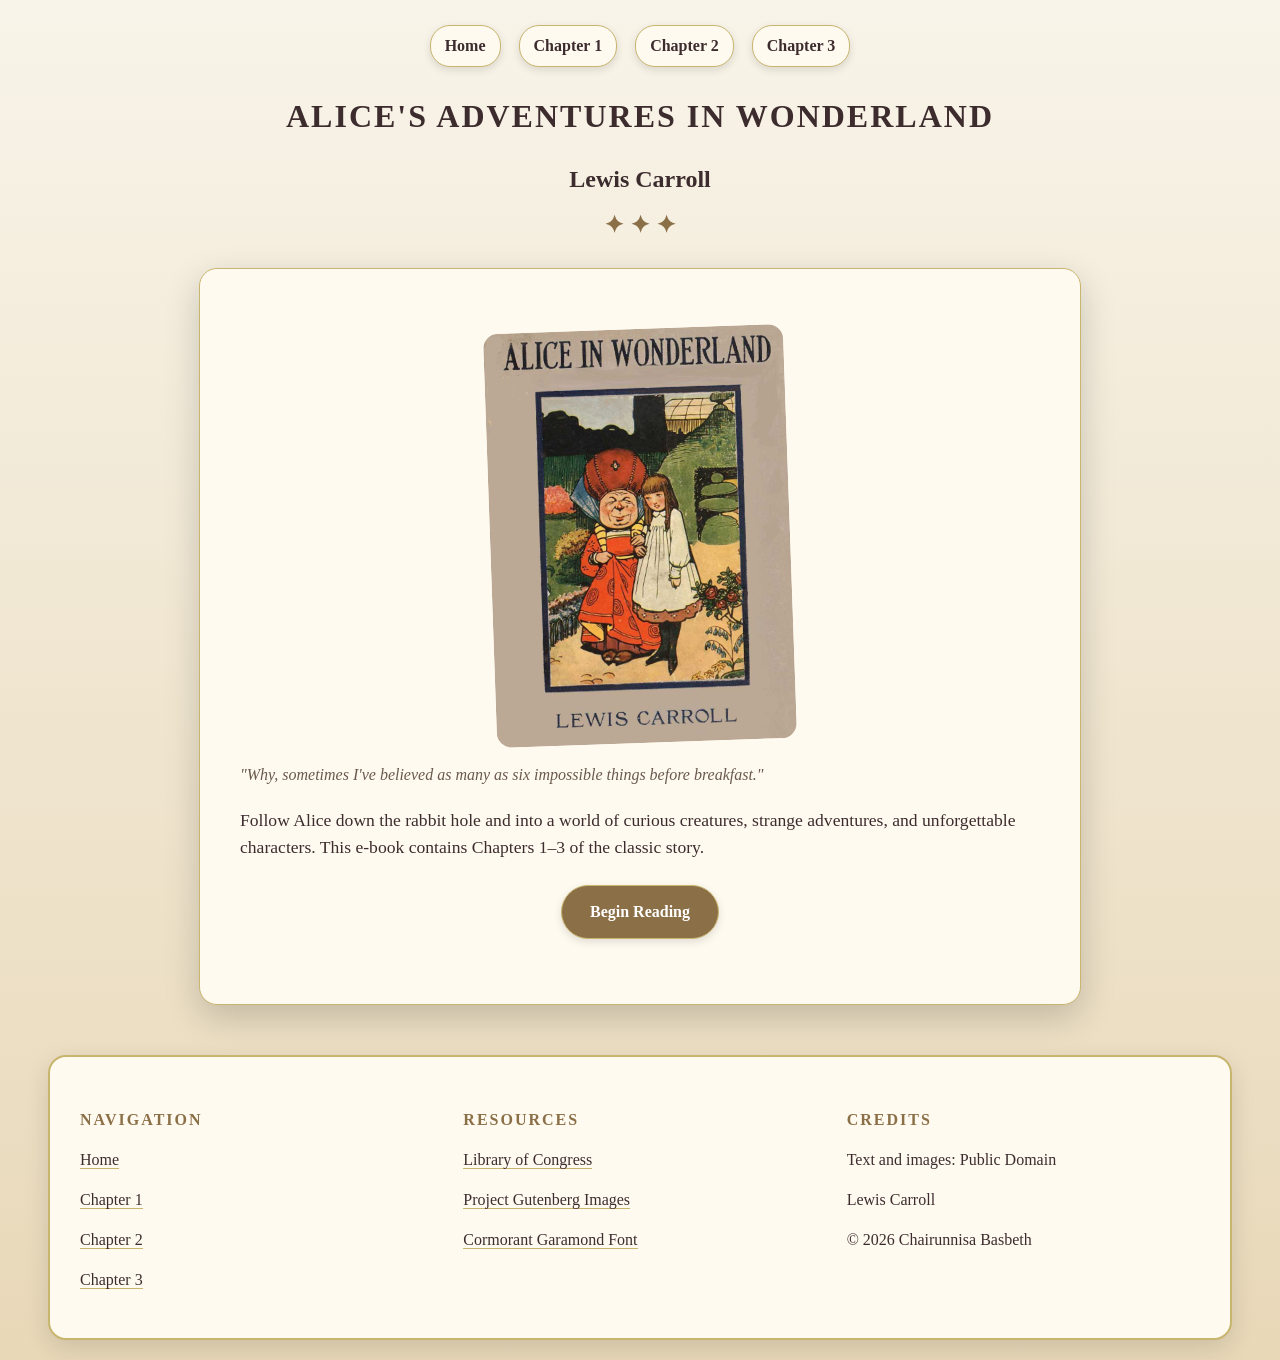
<file: index.html>
<!DOCTYPE html>
<html lang="en">
<head>
    <meta charset="UTF-8">
    <title>Alice in Wonderland E-Book</title>
    <link rel="stylesheet" href="style.css">
</head>

<body>

<nav>
    <a href="index.html">Home</a>
    <a href="alice_chapter1.html">Chapter 1</a>
    <a href="alice_chapter2.html">Chapter 2</a>
    <a href="alice_chapter3.html">Chapter 3</a>
</nav>

<header>
    <h1>Alice's Adventures in Wonderland</h1>
    <h2>Lewis Carroll</h2>
</header>

<main class="home-page">
    <img src="cover.jpg"
         alt="Alice in Wonderland book illustration"
         class="cover-image">
  
  <p class="quote">
"Why, sometimes I've believed as many as six impossible things before breakfast."
</p>

    <p class="intro">
      Follow Alice down the rabbit hole and into a world of curious creatures,
        strange adventures, and unforgettable characters. This e-book contains
        Chapters 1–3 of the classic story.
        </p>

        <nav class="start-reading">
        <a href="alice_chapter1.html">Begin Reading</a>
    </nav>

</main>

<footer>
    <div class="footer-column">
        <h4>Navigation</h4>
        <p><a href="index.html">Home</a></p>
        <p><a href="alice_chapter1.html">Chapter 1</a></p>
        <p><a href="alice_chapter2.html">Chapter 2</a></p>
        <p><a href="alice_chapter3.html">Chapter 3</a></p>
    </div>

    <div class="footer-column">
        <h4>Resources</h4>
        <p><a href="https://www.loc.gov/item/12031272/" target="_blank">Library of Congress</a></p>
        <p><a href="https://www.gutenberg.org/cache/epub/11/pg11-images.html" target="_blank">Project Gutenberg Images</a></p>
        <p><a href="https://fonts.google.com/specimen/Cormorant+Garamond" target="_blank">Cormorant Garamond Font</a></p>
    </div>

    <div class="footer-column">
        <h4>Credits</h4>
        <p>Text and images: Public Domain</p>
        <p>Lewis Carroll</p>
        <p>© 2026 Chairunnisa Basbeth</p>
    </div>
</footer>
</body>
</html>
</file>
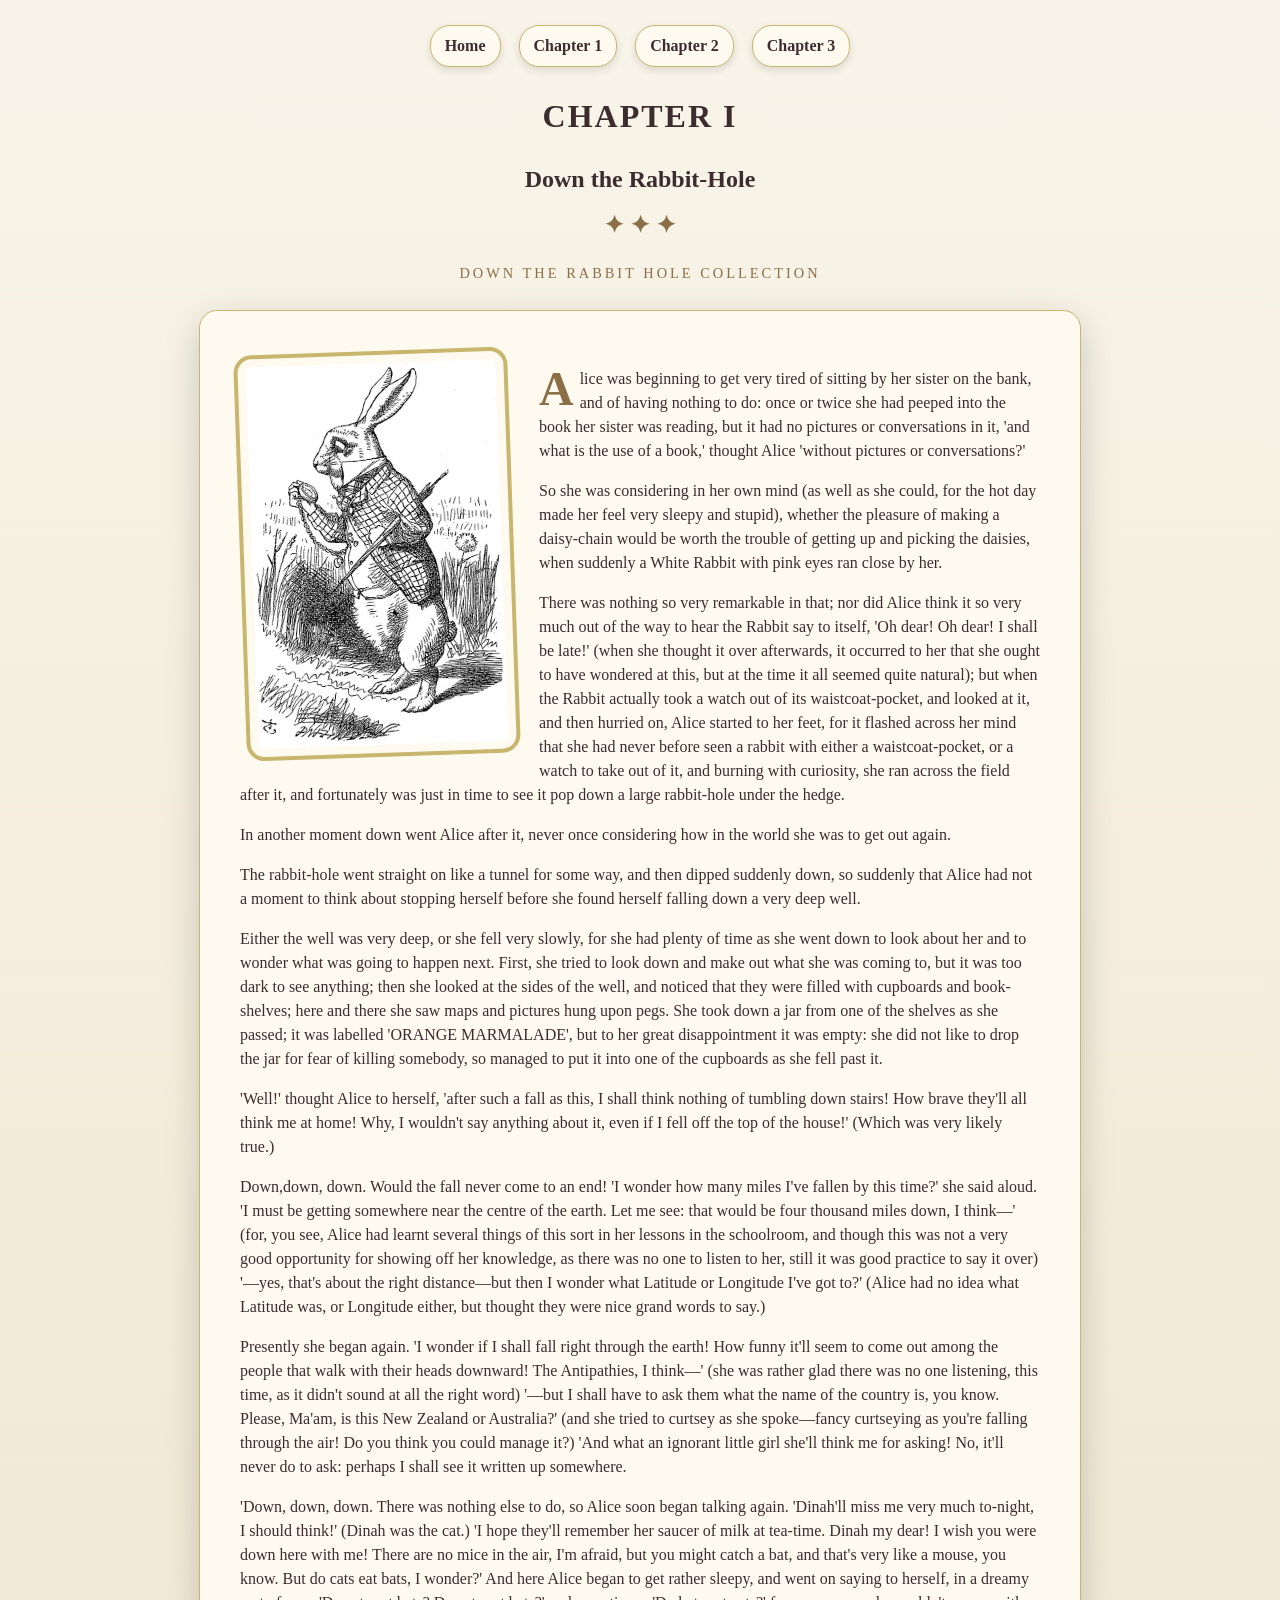
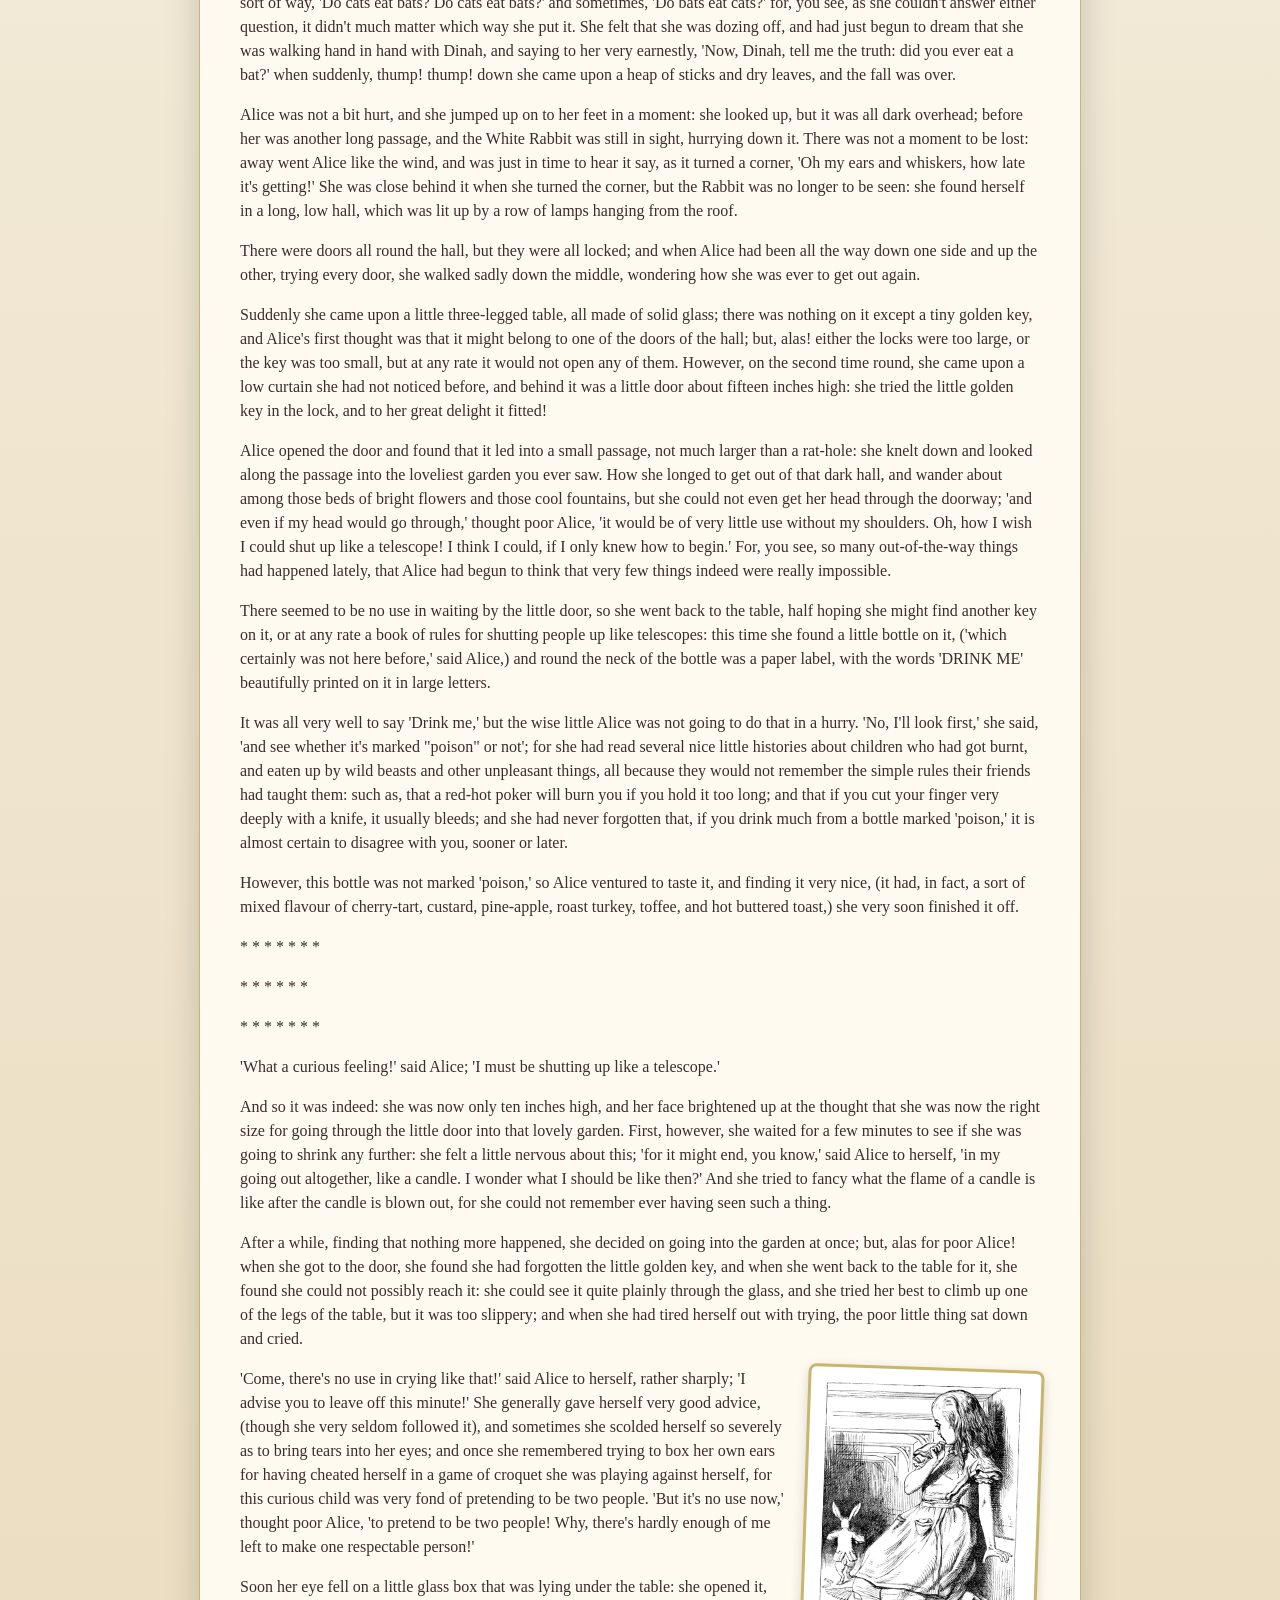
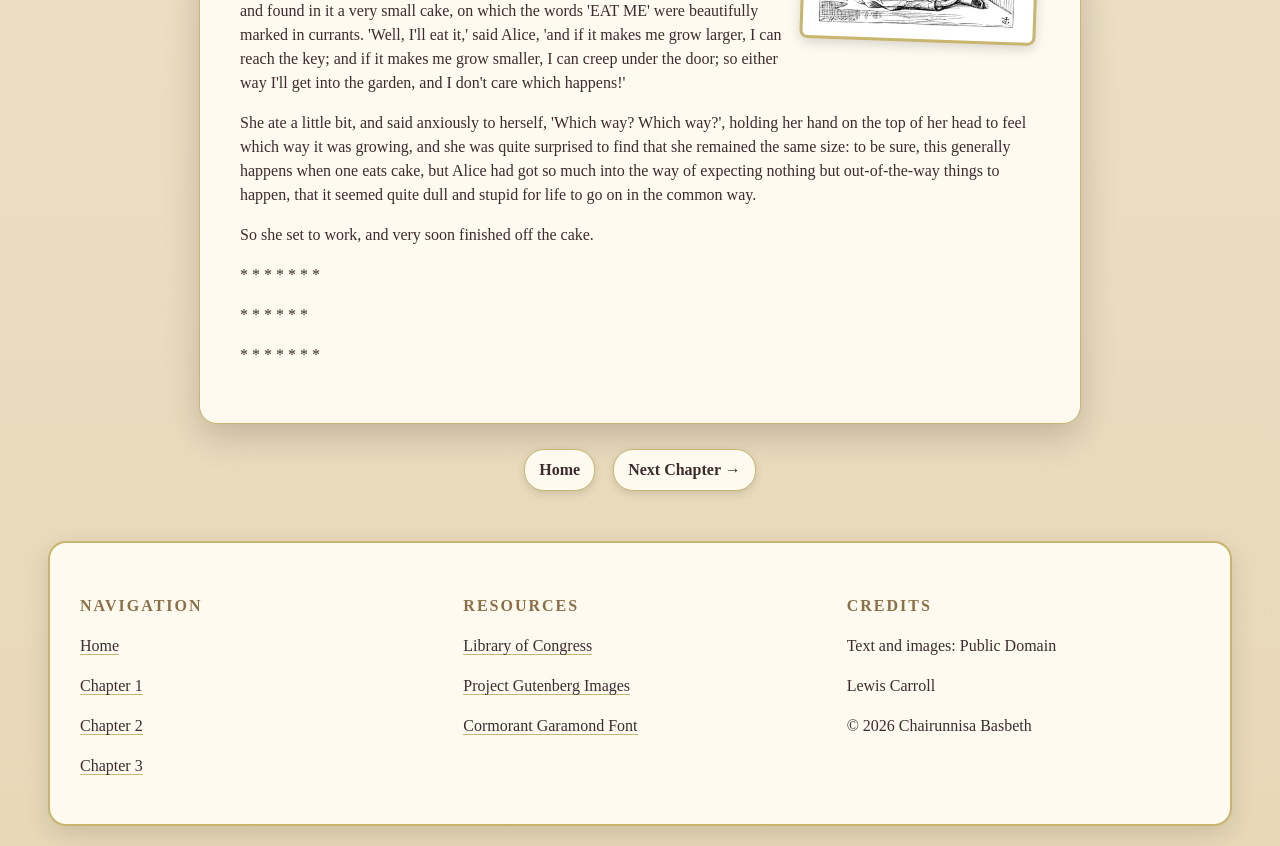
<file: alice_chapter1.html>
<!doctype html>
<html lang="en">
  <head>
    <meta charset="UTF-8" />
    <title>Alice in Wonderland - Chapter 1</title>
    <link rel="stylesheet" href="style.css" />
  </head>
  <body>
    <nav>
    <a href="index.html">Home</a>
    <a href="alice_chapter1.html">Chapter 1</a>
    <a href="alice_chapter2.html">Chapter 2</a>
    <a href="alice_chapter3.html">Chapter 3</a>
</nav>
    <header>
      <h1>CHAPTER I</h1>
      <h2>Down the Rabbit-Hole</h2>
      <P class="chapter-label">Down the Rabbit Hole Collection</P>
    </header>
    
    <main class="book-page">
    <img src="alice_1.jpg"
     alt="Alice watching the White Rabbit run toward the rabbit hole"
     class="chapter-image">
      
      <p class="first-paragraph">
        Alice was beginning to get very tired of sitting by her sister on the bank, and of having nothing to do: once or
        twice she had peeped into the book her sister was reading, but it had no pictures or conversations in it, 'and
        what is the use of a book,' thought Alice 'without pictures or conversations?'
      </p>

      <p>
        So she was considering in her own mind (as well as she could, for the hot day made her feel very sleepy and
        stupid), whether the pleasure of making a daisy-chain would be worth the trouble of getting up and picking the
        daisies, when suddenly a White Rabbit with pink eyes ran close by her.
      </p>

      <p>
        There was nothing so very remarkable in that; nor did Alice think it so very much out of the way to hear the
        Rabbit say to itself, 'Oh dear! Oh dear! I shall be late!' (when she thought it over afterwards, it occurred to
        her that she ought to have wondered at this, but at the time it all seemed quite natural); but when the Rabbit
        actually took a watch out of its waistcoat-pocket, and looked at it, and then hurried on, Alice started to her
        feet, for it flashed across her mind that she had never before seen a rabbit with either a waistcoat-pocket, or
        a watch to take out of it, and burning with curiosity, she ran across the field after it, and fortunately was
        just in time to see it pop down a large rabbit-hole under the hedge.
      </p>

      <p>
        In another moment down went Alice after it, never once considering how in the world she was to get out again.
      </p>

      <p>
        The rabbit-hole went straight on like a tunnel for some way, and then dipped suddenly down, so suddenly that
        Alice had not a moment to think about stopping herself before she found herself falling down a very deep well.
      </p>

      <p>
        Either the well was very deep, or she fell very slowly, for she had plenty of time as she went down to look
        about her and to wonder what was going to happen next. First, she tried to look down and make out what she was
        coming to, but it was too dark to see anything; then she looked at the sides of the well, and noticed that they
        were filled with cupboards and book-shelves; here and there she saw maps and pictures hung upon pegs. She took
        down a jar from one of the shelves as she passed; it was labelled 'ORANGE MARMALADE', but to her great
        disappointment it was empty: she did not like to drop the jar for fear of killing somebody, so managed to put it
        into one of the cupboards as she fell past it.
      </p>

      <p>
        'Well!' thought Alice to herself, 'after such a fall as this, I shall think nothing of tumbling down stairs! How
        brave they'll all think me at home! Why, I wouldn't say anything about it, even if I fell off the top of the
        house!' (Which was very likely true.)
      </p>

      <p>
        Down,down, down. Would the fall never come to an end! 'I wonder how many miles I've fallen by this time?' she
        said aloud. 'I must be getting somewhere near the centre of the earth. Let me see: that would be four thousand
        miles down, I think—' (for, you see, Alice had learnt several things of this sort in her lessons in the
        schoolroom, and though this was not a very good opportunity for showing off her knowledge, as there was no one
        to listen to her, still it was good practice to say it over) '—yes, that's about the right distance—but then I
        wonder what Latitude or Longitude I've got to?' (Alice had no idea what Latitude was, or Longitude either, but
        thought they were nice grand words to say.)
      </p>

      <p>
        Presently she began again. 'I wonder if I shall fall right through the earth! How funny it'll seem to come out
        among the people that walk with their heads downward! The Antipathies, I think—' (she was rather glad there was
        no one listening, this time, as it didn't sound at all the right word) '—but I shall have to ask them what the
        name of the country is, you know. Please, Ma'am, is this New Zealand or Australia?' (and she tried to curtsey as
        she spoke—fancy curtseying as you're falling through the air! Do you think you could manage it?) 'And what an
        ignorant little girl she'll think me for asking! No, it'll never do to ask: perhaps I shall see it written up
        somewhere.
      </p>

      <p>
        'Down, down, down. There was nothing else to do, so Alice soon began talking again. 'Dinah'll miss me very much
        to-night, I should think!' (Dinah was the cat.) 'I hope they'll remember her saucer of milk at tea-time. Dinah
        my dear! I wish you were down here with me! There are no mice in the air, I'm afraid, but you might catch a bat,
        and that's very like a mouse, you know. But do cats eat bats, I wonder?' And here Alice began to get rather
        sleepy, and went on saying to herself, in a dreamy sort of way, 'Do cats eat bats? Do cats eat bats?' and
        sometimes, 'Do bats eat cats?' for, you see, as she couldn't answer either question, it didn't much matter which
        way she put it. She felt that she was dozing off, and had just begun to dream that she was walking hand in hand
        with Dinah, and saying to her very earnestly, 'Now, Dinah, tell me the truth: did you ever eat a bat?' when
        suddenly, thump! thump! down she came upon a heap of sticks and dry leaves, and the fall was over.
      </p>

      <p>
        Alice was not a bit hurt, and she jumped up on to her feet in a moment: she looked up, but it was all dark
        overhead; before her was another long passage, and the White Rabbit was still in sight, hurrying down it. There
        was not a moment to be lost: away went Alice like the wind, and was just in time to hear it say, as it turned a
        corner, 'Oh my ears and whiskers, how late it's getting!' She was close behind it when she turned the corner,
        but the Rabbit was no longer to be seen: she found herself in a long, low hall, which was lit up by a row of
        lamps hanging from the roof.
      </p>

      <p>
        There were doors all round the hall, but they were all locked; and when Alice had been all the way down one side
        and up the other, trying every door, she walked sadly down the middle, wondering how she was ever to get out
        again.
      </p>

      <p>
        Suddenly she came upon a little three-legged table, all made of solid glass; there was nothing on it except a
        tiny golden key, and Alice's first thought was that it might belong to one of the doors of the hall; but, alas!
        either the locks were too large, or the key was too small, but at any rate it would not open any of them.
        However, on the second time round, she came upon a low curtain she had not noticed before, and behind it was a
        little door about fifteen inches high: she tried the little golden key in the lock, and to her great delight it
        fitted!
      </p>

      <p>
        Alice opened the door and found that it led into a small passage, not much larger than a rat-hole: she knelt
        down and looked along the passage into the loveliest garden you ever saw. How she longed to get out of that dark
        hall, and wander about among those beds of bright flowers and those cool fountains, but she could not even get
        her head through the doorway; 'and even if my head would go through,' thought poor Alice, 'it would be of very
        little use without my shoulders. Oh, how I wish I could shut up like a telescope! I think I could, if I only
        knew how to begin.' For, you see, so many out-of-the-way things had happened lately, that Alice had begun to
        think that very few things indeed were really impossible.
      </p>

      <p>
        There seemed to be no use in waiting by the little door, so she went back to the table, half hoping she might
        find another key on it, or at any rate a book of rules for shutting people up like telescopes: this time she
        found a little bottle on it, ('which certainly was not here before,' said Alice,) and round the neck of the
        bottle was a paper label, with the words 'DRINK ME' beautifully printed on it in large letters.
      </p>

      <p>
        It was all very well to say 'Drink me,' but the wise little Alice was not going to do that in a hurry. 'No, I'll
        look first,' she said, 'and see whether it's marked "poison" or not'; for she had read several nice little
        histories about children who had got burnt, and eaten up by wild beasts and other unpleasant things, all because
        they would not remember the simple rules their friends had taught them: such as, that a red-hot poker will burn
        you if you hold it too long; and that if you cut your finger very deeply with a knife, it usually bleeds; and
        she had never forgotten that, if you drink much from a bottle marked 'poison,' it is almost certain to disagree
        with you, sooner or later.
      </p>

      <p>
        However, this bottle was not marked 'poison,' so Alice ventured to taste it, and finding it very nice, (it had,
        in fact, a sort of mixed flavour of cherry-tart, custard, pine-apple, roast turkey, toffee, and hot buttered
        toast,) she very soon finished it off.
      </p>
      <p class="divider">* * * * * * *</p>
      <p class="divider">* * * * * *</p>
      <p class="divider">* * * * * * *</p>

      <p>'What a curious feeling!' said Alice; 'I must be shutting up like a telescope.'</p>

      <p>
        And so it was indeed: she was now only ten inches high, and her face brightened up at the thought that she was
        now the right size for going through the little door into that lovely garden. First, however, she waited for a
        few minutes to see if she was going to shrink any further: she felt a little nervous about this; 'for it might
        end, you know,' said Alice to herself, 'in my going out altogether, like a candle. I wonder what I should be
        like then?' And she tried to fancy what the flame of a candle is like after the candle is blown out, for she
        could not remember ever having seen such a thing.
      </p>

      <p>
        After a while, finding that nothing more happened, she decided on going into the garden at once; but, alas for
        poor Alice! when she got to the door, she found she had forgotten the little golden key, and when she went back
        to the table for it, she found she could not possibly reach it: she could see it quite plainly through the
        glass, and she tried her best to climb up one of the legs of the table, but it was too slippery; and when she
        had tired herself out with trying, the poor little thing sat down and cried.
      </p>
      <img src="alice_ch2_2.png"
     alt="Alice watching the White Rabbit in the hallway"
     class="float-image">
      <p>
        'Come, there's no use in crying like that!' said Alice to herself, rather sharply; 'I advise you to leave off
        this minute!' She generally gave herself very good advice, (though she very seldom followed it), and sometimes
        she scolded herself so severely as to bring tears into her eyes; and once she remembered trying to box her own
        ears for having cheated herself in a game of croquet she was playing against herself, for this curious child was
        very fond of pretending to be two people. 'But it's no use now,' thought poor Alice, 'to pretend to be two
        people! Why, there's hardly enough of me left to make one respectable person!'
      </p>

      <p>
        Soon her eye fell on a little glass box that was lying under the table: she opened it, and found in it a very
        small cake, on which the words 'EAT ME' were beautifully marked in currants. 'Well, I'll eat it,' said Alice,
        'and if it makes me grow larger, I can reach the key; and if it makes me grow smaller, I can creep under the
        door; so either way I'll get into the garden, and I don't care which happens!'
      </p>

      <p>
        She ate a little bit, and said anxiously to herself, 'Which way? Which way?', holding her hand on the top of her
        head to feel which way it was growing, and she was quite surprised to find that she remained the same size: to
        be sure, this generally happens when one eats cake, but Alice had got so much into the way of expecting nothing
        but out-of-the-way things to happen, that it seemed quite dull and stupid for life to go on in the common way.
      </p>

      <p>So she set to work, and very soon finished off the cake.</p>
      <p class="divider">* * * * * * *</p>
      <p class="divider">* * * * * *</p>
      <p class="divider">* * * * * * *</p>
    </main>
    <nav>
    <a href="index.html">Home</a>
    <a href="alice_chapter2.html">Next Chapter →</a>
</nav>
    <footer>
    <div class="footer-column">
        <h4>Navigation</h4>
        <p><a href="index.html">Home</a></p>
        <p><a href="alice_chapter1.html">Chapter 1</a></p>
        <p><a href="alice_chapter2.html">Chapter 2</a></p>
        <p><a href="alice_chapter3.html">Chapter 3</a></p>
    </div>

    <div class="footer-column">
        <h4>Resources</h4>
        <p><a href="https://www.loc.gov/item/12031272/" target="_blank">Library of Congress</a></p>
        <p><a href="https://www.gutenberg.org/cache/epub/11/pg11-images.html" target="_blank">Project Gutenberg Images</a></p>
        <p><a href="https://fonts.google.com/specimen/Cormorant+Garamond" target="_blank">Cormorant Garamond Font</a></p>
    </div>

    <div class="footer-column">
        <h4>Credits</h4>
        <p>Text and images: Public Domain</p>
        <p>Lewis Carroll</p>
        <p>© 2026 Chairunnisa Basbeth</p>
    </div>
</footer>
  </body>
</html>
</file>
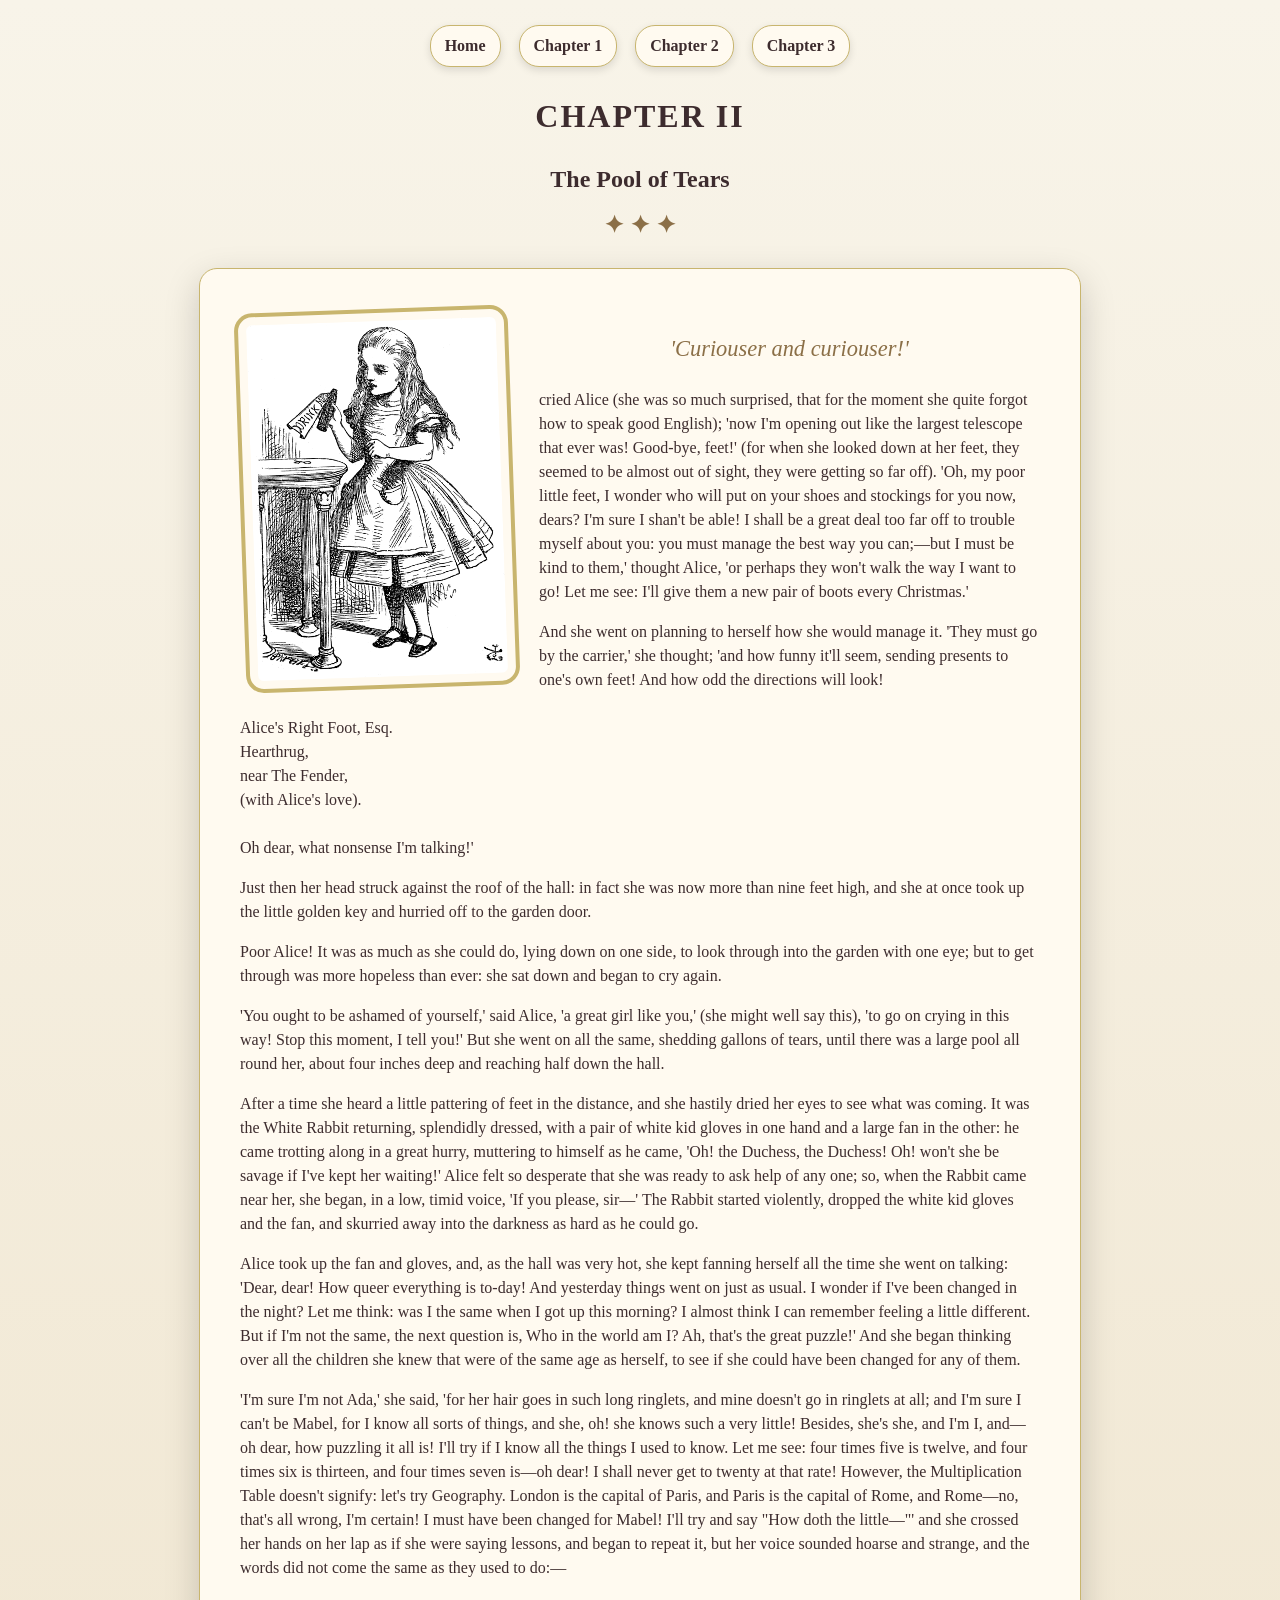
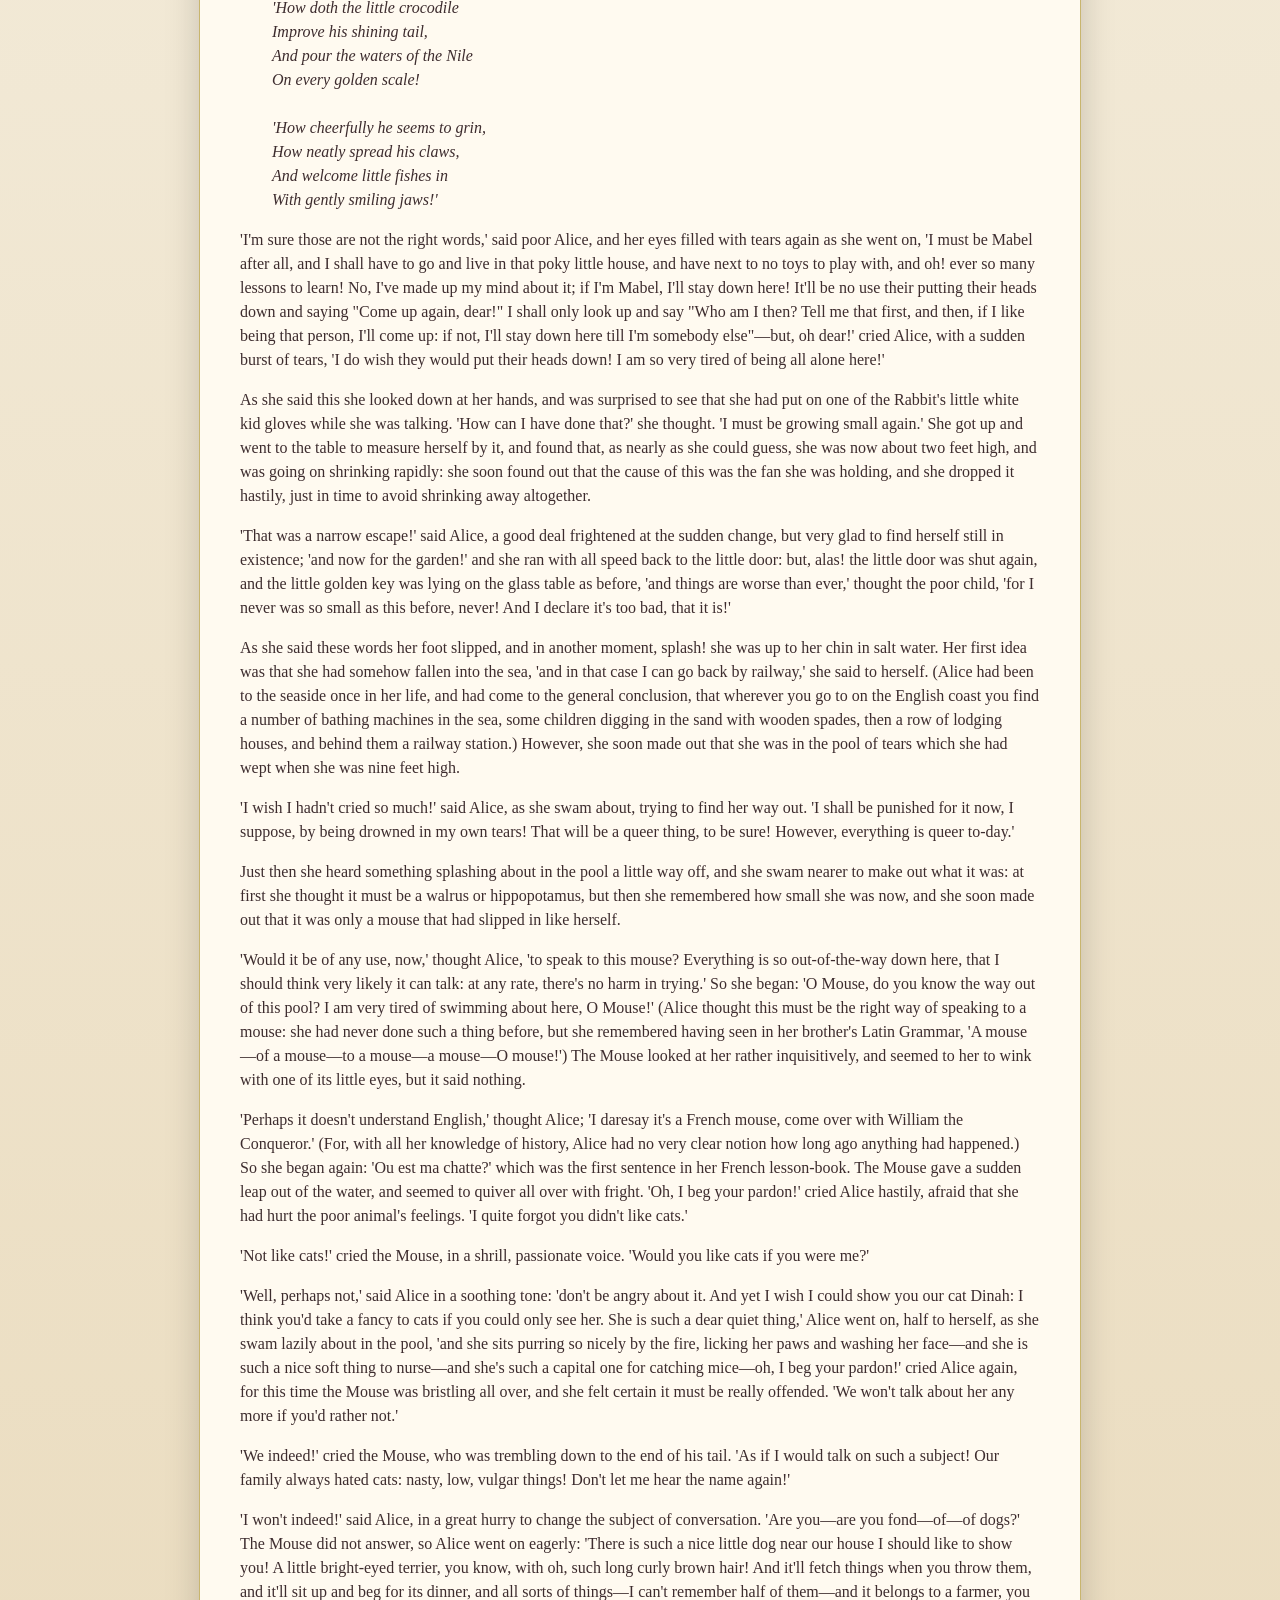
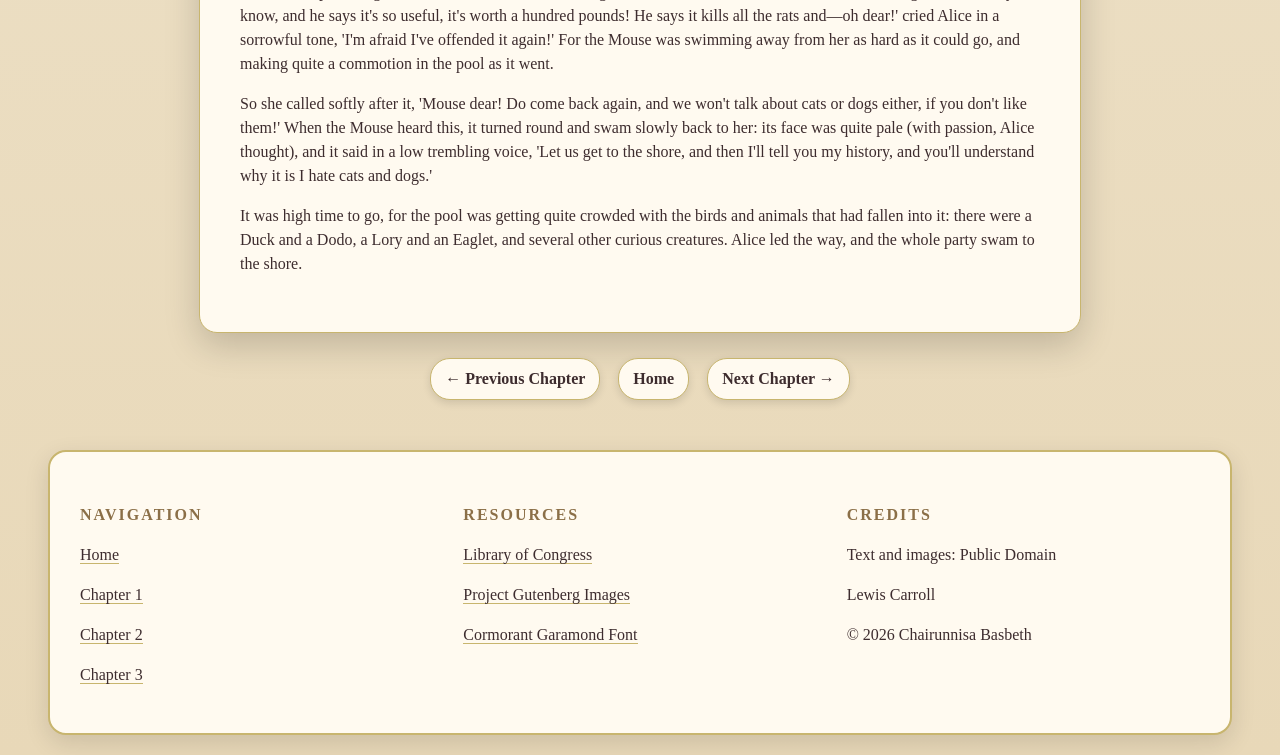
<file: alice_chapter2.html>
<!doctype html>
<html lang="en">
  <head>
    <meta charset="UTF-8" />
    <title>Alice in Wonderland - Chapter 1</title>
    <link rel="stylesheet" href="style.css" />
  </head>
  <body>
    <nav>
    <a href="index.html">Home</a>
    <a href="alice_chapter1.html">Chapter 1</a>
    <a href="alice_chapter2.html">Chapter 2</a>
    <a href="alice_chapter3.html">Chapter 3</a>
</nav>
    <header>
      <h1>CHAPTER II</h1>
      <h2>The Pool of Tears</h2>
     <p class="first-paragraph"></p>
    </header>
   
   <main class="book-page">
   <img src="alice_1_3.png"
     alt="Alice holding a bottle labeled 'Drink Me"
     class="chapter-image">
  
    <p class="pull-quote">'Curiouser and curiouser!'</p> <p>cried Alice (she was so much surprised, that for the moment she quite forgot how to speak good English); 'now I'm opening out like the largest telescope that ever was! Good-bye, feet!' (for when she looked down at her feet, they seemed to be almost out of sight, they were getting so far off). 'Oh, my poor little feet, I wonder who will put on your shoes and stockings for you now, dears? I'm sure I shan't be able! I shall be a great deal too far off to trouble myself about you: you must manage the best way you can;—but I must be kind to them,' thought Alice, 'or perhaps they won't walk the way I want to go! Let me see: I'll give them a new pair of boots every Christmas.'</p>
<p>And she went on planning to herself how she would manage it. 'They must go by the carrier,' she thought; 'and how funny it'll seem, sending presents to one's own feet! And how odd the directions will look!
    <br><br>
 Alice's Right Foot, Esq.
 <br>
       Hearthrug,
 <br>
         near The Fender,
 <br>
           (with Alice's love).
 <br><br>
 Oh dear, what nonsense I'm talking!'</p>
     
<p>Just then her head struck against the roof of the hall: in fact she was now more than nine feet high, and she at once took up the little golden key and hurried off to the garden door.</p>
     
     <p>Poor Alice! It was as much as she could do, lying down on one side, to look through into the garden with one eye; but to get through was more hopeless than ever: she sat down and began to cry again.</p>
     <p>'You ought to be ashamed of yourself,' said Alice, 'a great girl like you,' (she might well say this), 'to go on crying in this way! Stop this moment, I tell you!' But she went on all the same, shedding gallons of tears, until there was a large pool all round her, about four inches deep and reaching half down the hall.</p>
     <p>After a time she heard a little pattering of feet in the distance, and she hastily dried her eyes to see what was coming. It was the White Rabbit returning, splendidly dressed, with a pair of white kid gloves in one hand and a large fan in the other: he came trotting along in a great hurry, muttering to himself as he came, 'Oh! the Duchess, the Duchess! Oh! won't she be savage if I've kept her waiting!' Alice felt so desperate that she was ready to ask help of any one; so, when the Rabbit came near her, she began, in a low, timid voice, 'If you please, sir—' The Rabbit started violently, dropped the white kid gloves and the fan, and skurried away into the darkness as hard as he could go.</p>
     <p>Alice took up the fan and gloves, and, as the hall was very hot, she kept fanning herself all the time she went on talking: 'Dear, dear! How queer everything is to-day! And yesterday things went on just as usual. I wonder if I've been changed in the night? Let me think: was I the same when I got up this morning? I almost think I can remember feeling a little different. But if I'm not the same, the next question is, Who in the world am I? Ah, that's the great puzzle!' And she began thinking over all the children she knew that were of the same age as herself, to see if she could have been changed for any of them.</p>
     <p>'I'm sure I'm not Ada,' she said, 'for her hair goes in such long ringlets, and mine doesn't go in ringlets at all; and I'm sure I can't be Mabel, for I know all sorts of things, and she, oh! she knows such a very little! Besides, she's she, and I'm I, and—oh dear, how puzzling it all is! I'll try if I know all the things I used to know. Let me see: four times five is twelve, and four times six is thirteen, and four times seven is—oh dear! I shall never get to twenty at that rate! However, the Multiplication Table doesn't signify: let's try Geography. London is the capital of Paris, and Paris is the capital of Rome, and Rome—no, that's all wrong, I'm certain! I must have been changed for Mabel! I'll try and say "How doth the little—"' and she crossed her hands on her lap as if she were saying lessons, and began to repeat it, but her voice sounded hoarse and strange, and the words did not come the same as they used to do:—</p>
     <blockquote>
     'How doth the little crocodile<br>
      Improve his shining tail,<br>
     And pour the waters of the Nile<br>
      On every golden scale!<br><br>

     'How cheerfully he seems to grin,<br>
      How neatly spread his claws,<br>
     And welcome little fishes in<br>
 With gently smiling jaws!'</blockquote>
     
     <p>'I'm sure those are not the right words,' said poor Alice, and her eyes filled with tears again as she went on, 'I must be Mabel after all, and I shall have to go and live in that poky little house, and have next to no toys to play with, and oh! ever so many lessons to learn! No, I've made up my mind about it; if I'm Mabel, I'll stay down here! It'll be no use their putting their heads down and saying "Come up again, dear!" I shall only look up and say "Who am I then? Tell me that first, and then, if I like being that person, I'll come up: if not, I'll stay down here till I'm somebody else"—but, oh dear!' cried Alice, with a sudden burst of tears, 'I do wish they would put their heads down! I am so very tired of being all alone here!'</p>
     
     <p>As she said this she looked down at her hands, and was surprised to see that she had put on one of the Rabbit's little white kid gloves while she was talking. 'How can I have done that?' she thought. 'I must be growing small again.' She got up and went to the table to measure herself by it, and found that, as nearly as she could guess, she was now about two feet high, and was going on shrinking rapidly: she soon found out that the cause of this was the fan she was holding, and she dropped it hastily, just in time to avoid shrinking away altogether.</p>
     <p>'That was a narrow escape!' said Alice, a good deal frightened at the sudden change, but very glad to find herself still in existence; 'and now for the garden!' and she ran with all speed back to the little door: but, alas! the little door was shut again, and the little golden key was lying on the glass table as before, 'and things are worse than ever,' thought the poor child, 'for I never was so small as this before, never! And I declare it's too bad, that it is!'</p>
     <p>As she said these words her foot slipped, and in another moment, splash! she was up to her chin in salt water. Her first idea was that she had somehow fallen into the sea, 'and in that case I can go back by railway,' she said to herself. (Alice had been to the seaside once in her life, and had come to the general conclusion, that wherever you go to on the English coast you find a number of bathing machines in the sea, some children digging in the sand with wooden spades, then a row of lodging houses, and behind them a railway station.) However, she soon made out that she was in the pool of tears which she had wept when she was nine feet high.</p>
     <p>'I wish I hadn't cried so much!' said Alice, as she swam about, trying to find her way out. 'I shall be punished for it now, I suppose, by being drowned in my own tears! That will be a queer thing, to be sure! However, everything is queer to-day.'</p>
     <p>Just then she heard something splashing about in the pool a little way off, and she swam nearer to make out what it was: at first she thought it must be a walrus or hippopotamus, but then she remembered how small she was now, and she soon made out that it was only a mouse that had slipped in like herself.</p>
     <p>'Would it be of any use, now,' thought Alice, 'to speak to this mouse? Everything is so out-of-the-way down here, that I should think very likely it can talk: at any rate, there's no harm in trying.' So she began: 'O Mouse, do you know the way out of this pool? I am very tired of swimming about here, O Mouse!' (Alice thought this must be the right way of speaking to a mouse: she had never done such a thing before, but she remembered having seen in her brother's Latin Grammar, 'A mouse—of a mouse—to a mouse—a mouse—O mouse!') The Mouse looked at her rather inquisitively, and seemed to her to wink with one of its little eyes, but it said nothing.</p>
     <p>'Perhaps it doesn't understand English,' thought Alice; 'I daresay it's a French mouse, come over with William the Conqueror.' (For, with all her knowledge of history, Alice had no very clear notion how long ago anything had happened.) So she began again: 'Ou est ma chatte?' which was the first sentence in her French lesson-book. The Mouse gave a sudden leap out of the water, and seemed to quiver all over with fright. 'Oh, I beg your pardon!' cried Alice hastily, afraid that she had hurt the poor animal's feelings. 'I quite forgot you didn't like cats.'</p>
     <p>'Not like cats!' cried the Mouse, in a shrill, passionate voice. 'Would you like cats if you were me?'</p>
     <p>'Well, perhaps not,' said Alice in a soothing tone: 'don't be angry about it. And yet I wish I could show you our cat Dinah: I think you'd take a fancy to cats if you could only see her. She is such a dear quiet thing,' Alice went on, half to herself, as she swam lazily about in the pool, 'and she sits purring so nicely by the fire, licking her paws and washing her face—and she is such a nice soft thing to nurse—and she's such a capital one for catching mice—oh, I beg your pardon!' cried Alice again, for this time the Mouse was bristling all over, and she felt certain it must be really offended. 'We won't talk about her any more if you'd rather not.'</p>
     <p>'We indeed!' cried the Mouse, who was trembling down to the end of his tail. 'As if I would talk on such a subject! Our family always hated cats: nasty, low, vulgar things! Don't let me hear the name again!'</p>
     <p>'I won't indeed!' said Alice, in a great hurry to change the subject of conversation. 'Are you—are you fond—of—of dogs?' The Mouse did not answer, so Alice went on eagerly: 'There is such a nice little dog near our house I should like to show you! A little bright-eyed terrier, you know, with oh, such long curly brown hair! And it'll fetch things when you throw them, and it'll sit up and beg for its dinner, and all sorts of things—I can't remember half of them—and it belongs to a farmer, you know, and he says it's so useful, it's worth a hundred pounds! He says it kills all the rats and—oh dear!' cried Alice in a sorrowful tone, 'I'm afraid I've offended it again!' For the Mouse was swimming away from her as hard as it could go, and making quite a commotion in the pool as it went.</p>
     <p>So she called softly after it, 'Mouse dear! Do come back again, and we won't talk about cats or dogs either, if you don't like them!' When the Mouse heard this, it turned round and swam slowly back to her: its face was quite pale (with passion, Alice thought), and it said in a low trembling voice, 'Let us get to the shore, and then I'll tell you my history, and you'll understand why it is I hate cats and dogs.'</p>
     <p>It was high time to go, for the pool was getting quite crowded with the birds and animals that had fallen into it: there were a Duck and a Dodo, a Lory and an Eaglet, and several other curious creatures. Alice led the way, and the whole party swam to the shore.</p>
     </main>
   <nav>
    <a href="alice_chapter1.html">← Previous Chapter</a>
    <a href="index.html">Home</a>
    <a href="alice_chapter3.html">Next Chapter →</a>
</nav>
   <footer>
    <div class="footer-column">
        <h4>Navigation</h4>
        <p><a href="index.html">Home</a></p>
        <p><a href="alice_chapter1.html">Chapter 1</a></p>
        <p><a href="alice_chapter2.html">Chapter 2</a></p>
        <p><a href="alice_chapter3.html">Chapter 3</a></p>
    </div>

    <div class="footer-column">
        <h4>Resources</h4>
        <p><a href="https://www.loc.gov/item/12031272/" target="_blank">Library of Congress</a></p>
        <p><a href="https://www.gutenberg.org/cache/epub/11/pg11-images.html" target="_blank">Project Gutenberg Images</a></p>
        <p><a href="https://fonts.google.com/specimen/Cormorant+Garamond" target="_blank">Cormorant Garamond Font</a></p>
    </div>

    <div class="footer-column">
        <h4>Credits</h4>
        <p>Text and images: Public Domain</p>
        <p>Lewis Carroll</p>
        <p>© 2026 Chairunnisa Basbeth</p>
    </div>
</footer>
  </body>
</html>
</file>
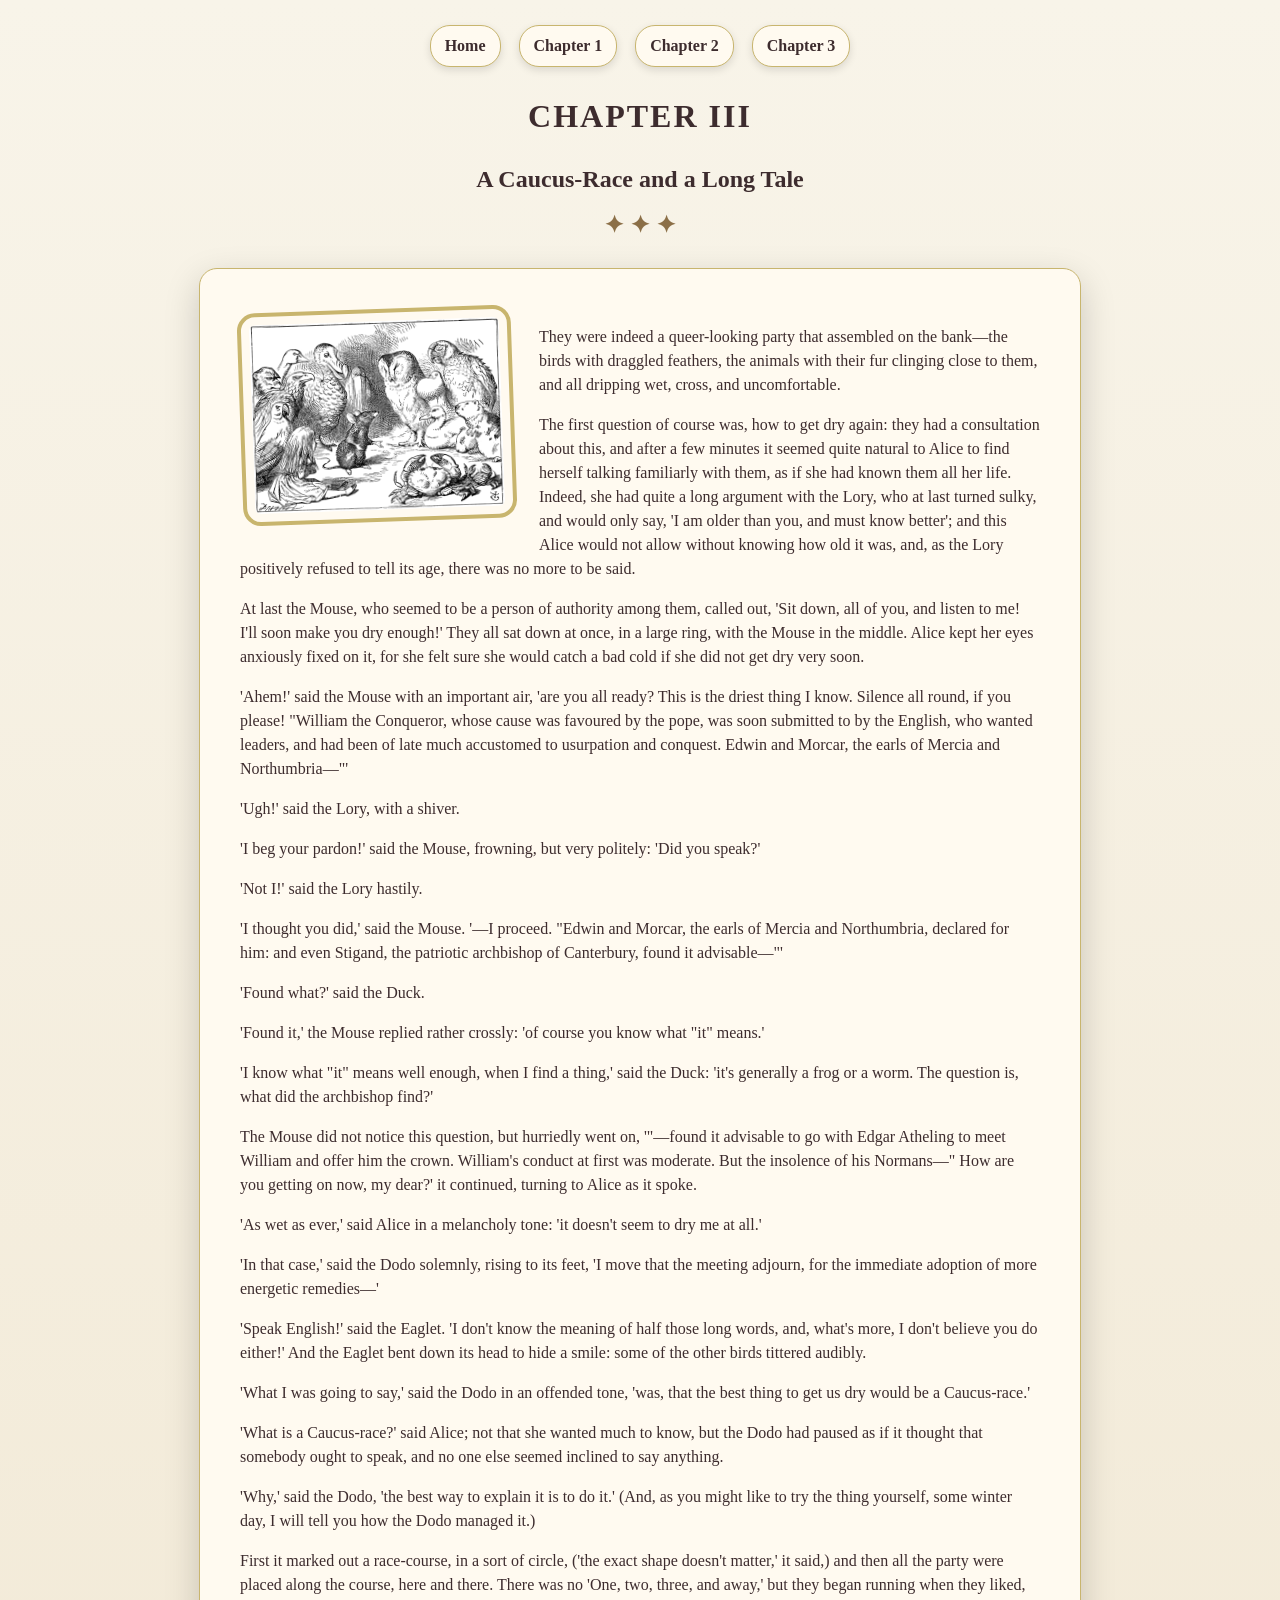
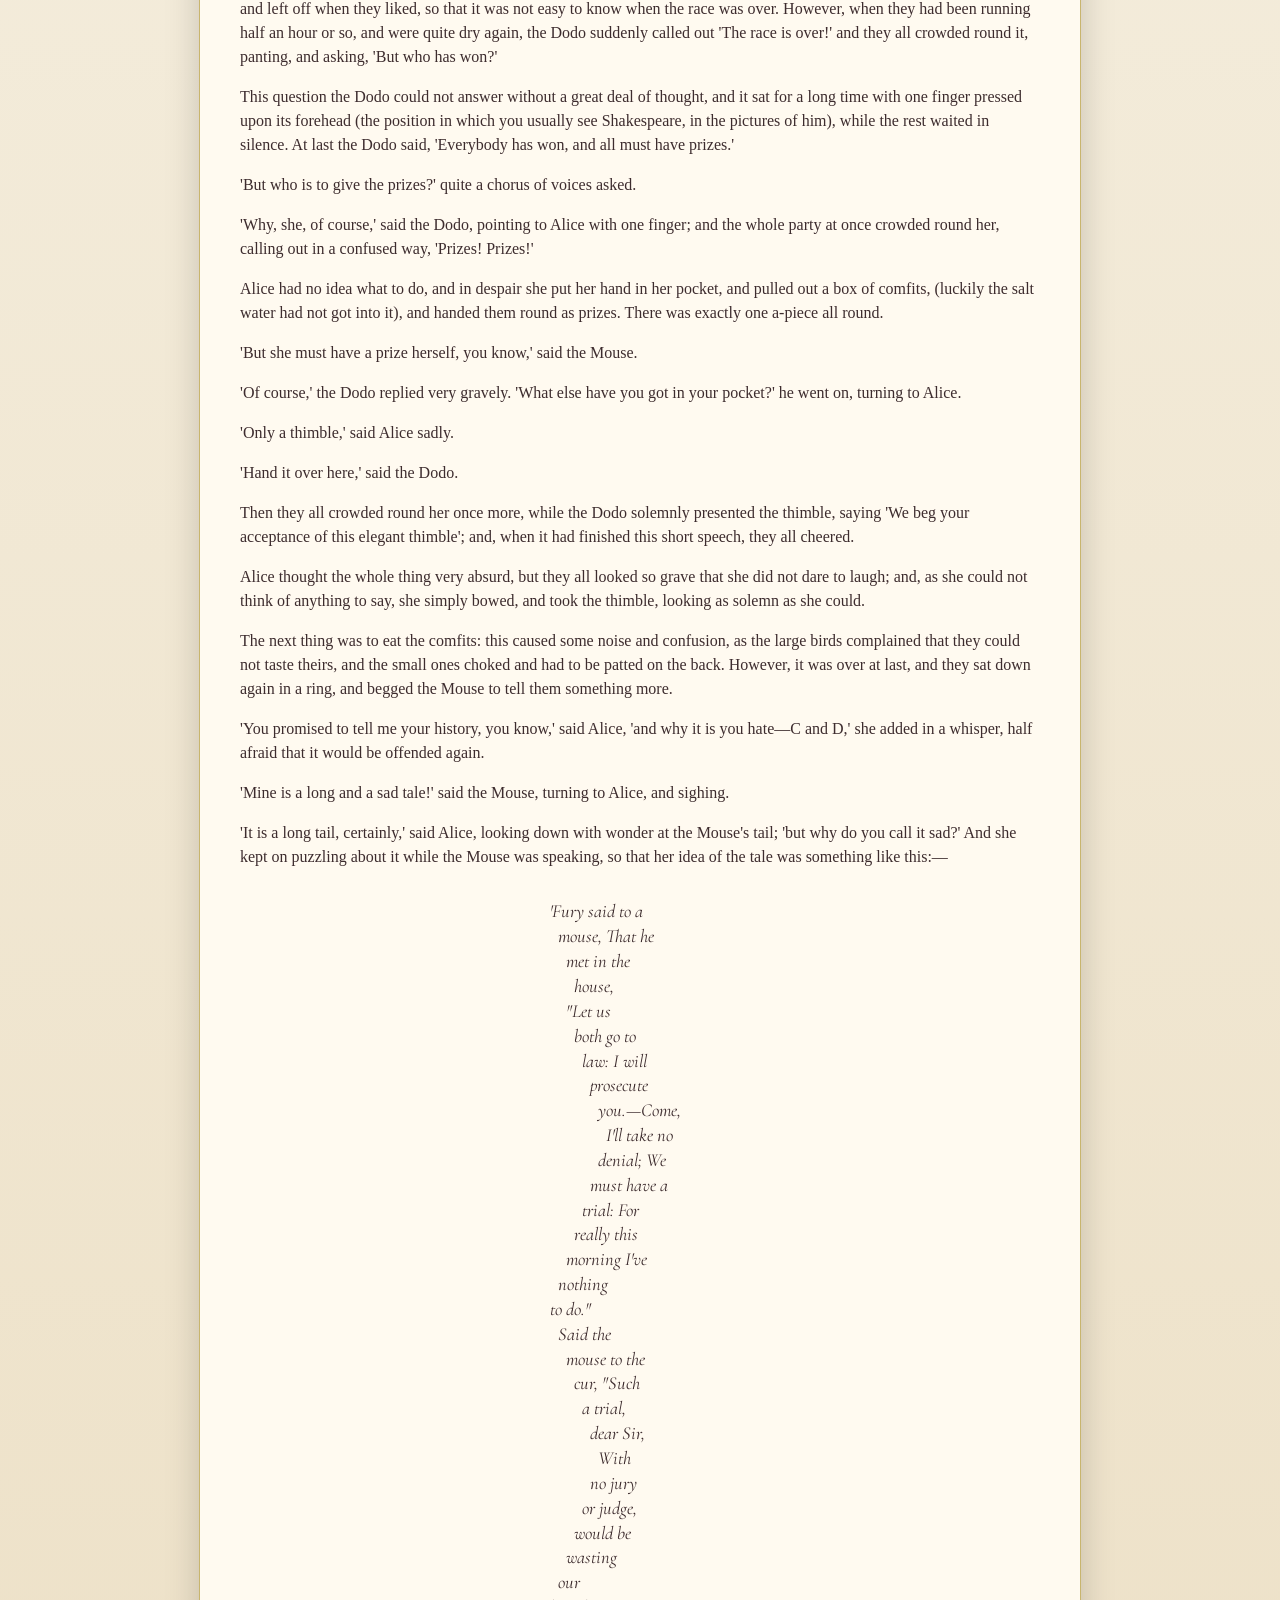
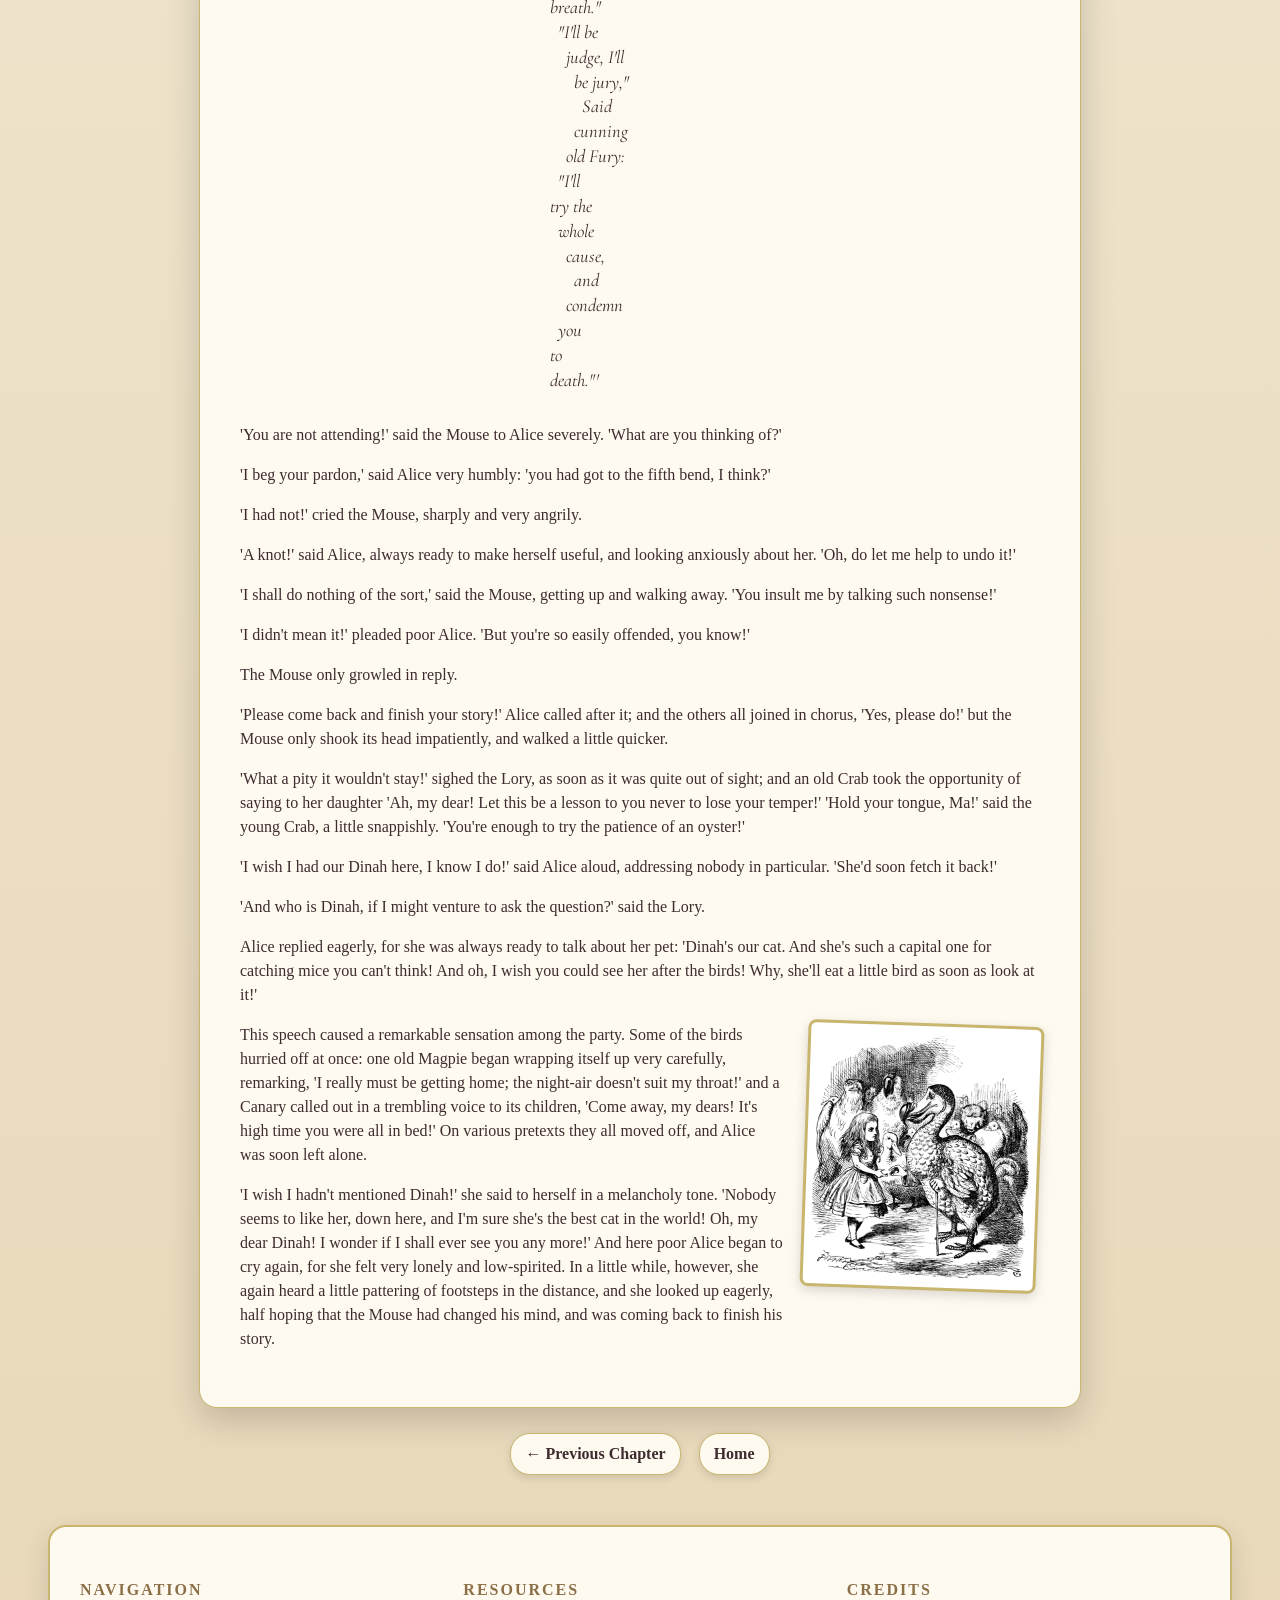
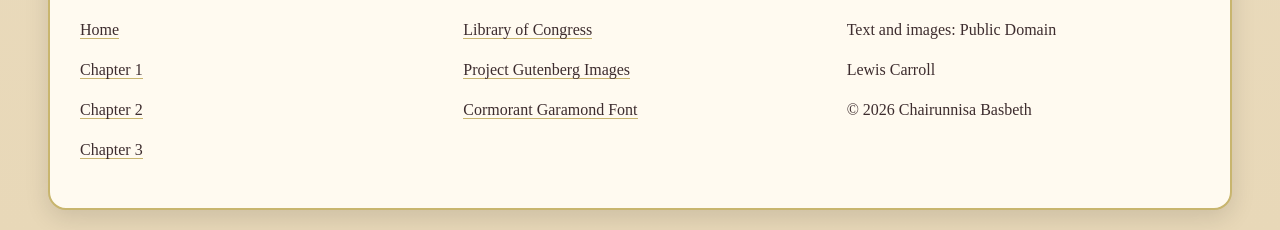
<file: alice_chapter3.html>
<!doctype html>
<html lang="en">
  <head>
    <meta charset="UTF-8" />
    <title>Alice in Wonderland - Chapter 1</title>
    <link rel="stylesheet" href="style.css" />
   <link rel="preconnect" href="https://fonts.googleapis.com">
<link rel="preconnect" href="https://fonts.gstatic.com" crossorigin>
<link href="https://fonts.googleapis.com/css2?family=Cormorant+Garamond:ital,wght@0,300..700;1,300..700&family=Roboto+Condensed:ital,wght@0,100..900;1,100..900&display=swap" rel="stylesheet">
  </head>
  <body>
    <nav>
    <a href="index.html">Home</a>
    <a href="alice_chapter1.html">Chapter 1</a>
    <a href="alice_chapter2.html">Chapter 2</a>
    <a href="alice_chapter3.html">Chapter 3</a>
</nav>
    <header>
      <h1>CHAPTER III</h1>
      <h2>A Caucus-Race and a Long Tale</h2>
     <p class="first-paragraph"></p>
    </header>
   
   <main class="book-page">
   <img src="alice_3.png"
     alt="Alice with the animals gathered after the pool of tears"
     class="chapter-image">

     <p>They were indeed a queer-looking party that assembled on the bank—the birds with draggled feathers, the animals with their fur clinging close to them, and all dripping wet, cross, and uncomfortable.</p>
     <p>The first question of course was, how to get dry again: they had a consultation about this, and after a few minutes it seemed quite natural to Alice to find herself talking familiarly with them, as if she had known them all her life. Indeed, she had quite a long argument with the Lory, who at last turned sulky, and would only say, 'I am older than you, and must know better'; and this Alice would not allow without knowing how old it was, and, as the Lory positively refused to tell its age, there was no more to be said.</p>
     <p>At last the Mouse, who seemed to be a person of authority among them, called out, 'Sit down, all of you, and listen to me! I'll soon make you dry enough!' They all sat down at once, in a large ring, with the Mouse in the middle. Alice kept her eyes anxiously fixed on it, for she felt sure she would catch a bad cold if she did not get dry very soon.</p>
     <p>'Ahem!' said the Mouse with an important air, 'are you all ready? This is the driest thing I know. Silence all round, if you please! "William the Conqueror, whose cause was favoured by the pope, was soon submitted to by the English, who wanted leaders, and had been of late much accustomed to usurpation and conquest. Edwin and Morcar, the earls of Mercia and Northumbria—"'</p>
     <p>'Ugh!' said the Lory, with a shiver.</p>
     <p>'I beg your pardon!' said the Mouse, frowning, but very politely: 'Did you speak?'</p>
     <p>'Not I!' said the Lory hastily.</p>
     <p>'I thought you did,' said the Mouse. '—I proceed. "Edwin and Morcar, the earls of Mercia and Northumbria, declared for him: and even Stigand, the patriotic archbishop of Canterbury, found it advisable—"'</p>
     <p>'Found what?' said the Duck.</p>
     <p>'Found it,' the Mouse replied rather crossly: 'of course you know what "it" means.'</p>
     <p>'I know what "it" means well enough, when I find a thing,' said the Duck: 'it's generally a frog or a worm. The question is, what did the archbishop find?'</p>
     <p>The Mouse did not notice this question, but hurriedly went on, '"—found it advisable to go with Edgar Atheling to meet William and offer him the crown. William's conduct at first was moderate. But the insolence of his Normans—" How are you getting on now, my dear?' it continued, turning to Alice as it spoke.</p>
     <p>'As wet as ever,' said Alice in a melancholy tone: 'it doesn't seem to dry me at all.'</p>
     <p>'In that case,' said the Dodo solemnly, rising to its feet, 'I move that the meeting adjourn, for the immediate adoption of more energetic remedies—'</p>
     <p>'Speak English!' said the Eaglet. 'I don't know the meaning of half those long words, and, what's more, I don't believe you do either!' And the Eaglet bent down its head to hide a smile: some of the other birds tittered audibly.</p>
     <p>'What I was going to say,' said the Dodo in an offended tone, 'was, that the best thing to get us dry would be a Caucus-race.'</p>
     <p>'What is a Caucus-race?' said Alice; not that she wanted much to know, but the Dodo had paused as if it thought that somebody ought to speak, and no one else seemed inclined to say anything.</p>
     <p>'Why,' said the Dodo, 'the best way to explain it is to do it.' (And, as you might like to try the thing yourself, some winter day, I will tell you how the Dodo managed it.)</p>
     <p>First it marked out a race-course, in a sort of circle, ('the exact shape doesn't matter,' it said,) and then all the party were placed along the course, here and there. There was no 'One, two, three, and away,' but they began running when they liked, and left off when they liked, so that it was not easy to know when the race was over. However, when they had been running half an hour or so, and were quite dry again, the Dodo suddenly called out 'The race is over!' and they all crowded round it, panting, and asking, 'But who has won?'</p>
     <p>This question the Dodo could not answer without a great deal of thought, and it sat for a long time with one finger pressed upon its forehead (the position in which you usually see Shakespeare, in the pictures of him), while the rest waited in silence. At last the Dodo said, 'Everybody has won, and all must have prizes.'</p>
     <p>'But who is to give the prizes?' quite a chorus of voices asked.</p>
     <p>'Why, she, of course,' said the Dodo, pointing to Alice with one finger; and the whole party at once crowded round her, calling out in a confused way, 'Prizes! Prizes!'</p>
     <p>Alice had no idea what to do, and in despair she put her hand in her pocket, and pulled out a box of comfits, (luckily the salt water had not got into it), and handed them round as prizes. There was exactly one a-piece all round.</p>
     <p>'But she must have a prize herself, you know,' said the Mouse.</p>
     <p>'Of course,' the Dodo replied very gravely. 'What else have you got in your pocket?' he went on, turning to Alice.</p>
     <p>'Only a thimble,' said Alice sadly.</p>
     <p>'Hand it over here,' said the Dodo.</p>
     <p>Then they all crowded round her once more, while the Dodo solemnly presented the thimble, saying 'We beg your acceptance of this elegant thimble'; and, when it had finished this short speech, they all cheered.</p>
     <p>Alice thought the whole thing very absurd, but they all looked so grave that she did not dare to laugh; and, as she could not think of anything to say, she simply bowed, and took the thimble, looking as solemn as she could.</p>
     <p>The next thing was to eat the comfits: this caused some noise and confusion, as the large birds complained that they could not taste theirs, and the small ones choked and had to be patted on the back. However, it was over at last, and they sat down again in a ring, and begged the Mouse to tell them something more.</p>
     <p>'You promised to tell me your history, you know,' said Alice, 'and why it is you hate—C and D,' she added in a whisper, half afraid that it would be offended again.</p>
     <p>'Mine is a long and a sad tale!' said the Mouse, turning to Alice, and sighing.</p>
     <p>'It is a long tail, certainly,' said Alice, looking down with wonder at the Mouse's tail; 'but why do you call it sad?' And she kept on puzzling about it while the Mouse was speaking, so that her idea of the tale was something like this:—</p>
         <blockquote class="tail-poem">
'Fury said to a<br>
&nbsp;&nbsp;mouse, That he<br>
&nbsp;&nbsp;&nbsp;&nbsp;met in the<br>
&nbsp;&nbsp;&nbsp;&nbsp;&nbsp;&nbsp;house,<br>

&nbsp;&nbsp;&nbsp;&nbsp;"Let us<br>
&nbsp;&nbsp;&nbsp;&nbsp;&nbsp;&nbsp;both go to<br>
&nbsp;&nbsp;&nbsp;&nbsp;&nbsp;&nbsp;&nbsp;&nbsp;law: I will<br>
&nbsp;&nbsp;&nbsp;&nbsp;&nbsp;&nbsp;&nbsp;&nbsp;&nbsp;&nbsp;prosecute<br>
&nbsp;&nbsp;&nbsp;&nbsp;&nbsp;&nbsp;&nbsp;&nbsp;&nbsp;&nbsp;&nbsp;&nbsp;you.—Come,<br>
&nbsp;&nbsp;&nbsp;&nbsp;&nbsp;&nbsp;&nbsp;&nbsp;&nbsp;&nbsp;&nbsp;&nbsp;&nbsp;&nbsp;I'll take no<br>
&nbsp;&nbsp;&nbsp;&nbsp;&nbsp;&nbsp;&nbsp;&nbsp;&nbsp;&nbsp;&nbsp;&nbsp;denial; We<br>
&nbsp;&nbsp;&nbsp;&nbsp;&nbsp;&nbsp;&nbsp;&nbsp;&nbsp;&nbsp;must have a<br>
&nbsp;&nbsp;&nbsp;&nbsp;&nbsp;&nbsp;&nbsp;&nbsp;trial: For<br>
&nbsp;&nbsp;&nbsp;&nbsp;&nbsp;&nbsp;really this<br>
&nbsp;&nbsp;&nbsp;&nbsp;morning I've<br>
&nbsp;&nbsp;nothing<br>
to do."<br>

&nbsp;&nbsp;Said the<br>
&nbsp;&nbsp;&nbsp;&nbsp;mouse to the<br>
&nbsp;&nbsp;&nbsp;&nbsp;&nbsp;&nbsp;cur, "Such<br>
&nbsp;&nbsp;&nbsp;&nbsp;&nbsp;&nbsp;&nbsp;&nbsp;a trial,<br>
&nbsp;&nbsp;&nbsp;&nbsp;&nbsp;&nbsp;&nbsp;&nbsp;&nbsp;&nbsp;dear Sir,<br>
&nbsp;&nbsp;&nbsp;&nbsp;&nbsp;&nbsp;&nbsp;&nbsp;&nbsp;&nbsp;&nbsp;&nbsp;With<br>
&nbsp;&nbsp;&nbsp;&nbsp;&nbsp;&nbsp;&nbsp;&nbsp;&nbsp;&nbsp;no jury<br>
&nbsp;&nbsp;&nbsp;&nbsp;&nbsp;&nbsp;&nbsp;&nbsp;or judge,<br>
&nbsp;&nbsp;&nbsp;&nbsp;&nbsp;&nbsp;would be<br>
&nbsp;&nbsp;&nbsp;&nbsp;wasting<br>
&nbsp;&nbsp;our<br>
breath."<br>

&nbsp;&nbsp;"I'll be<br>
&nbsp;&nbsp;&nbsp;&nbsp;judge, I'll<br>
&nbsp;&nbsp;&nbsp;&nbsp;&nbsp;&nbsp;be jury,"<br>
&nbsp;&nbsp;&nbsp;&nbsp;&nbsp;&nbsp;&nbsp;&nbsp;Said<br>
&nbsp;&nbsp;&nbsp;&nbsp;&nbsp;&nbsp;cunning<br>
&nbsp;&nbsp;&nbsp;&nbsp;old Fury:<br>
&nbsp;&nbsp;"I'll<br>
try the<br>
&nbsp;&nbsp;whole<br>
&nbsp;&nbsp;&nbsp;&nbsp;cause,<br>
&nbsp;&nbsp;&nbsp;&nbsp;&nbsp;&nbsp;and<br>
&nbsp;&nbsp;&nbsp;&nbsp;condemn<br>
&nbsp;&nbsp;you<br>
to<br>
death."'
</blockquote>
     <p>'You are not attending!' said the Mouse to Alice severely. 'What are you thinking of?'</p>
     <p>'I beg your pardon,' said Alice very humbly: 'you had got to the fifth bend, I think?'</p>
     <p>'I had not!' cried the Mouse, sharply and very angrily.</p>
     <p>'A knot!' said Alice, always ready to make herself useful, and looking anxiously about her. 'Oh, do let me help to undo it!'</p>
     <p>'I shall do nothing of the sort,' said the Mouse, getting up and walking away. 'You insult me by talking such nonsense!'</p>
     <p>'I didn't mean it!' pleaded poor Alice. 'But you're so easily offended, you know!'</p>
     <p>The Mouse only growled in reply.</p>
     <p>'Please come back and finish your story!' Alice called after it; and the others all joined in chorus, 'Yes, please do!' but the Mouse only shook its head impatiently, and walked a little quicker.</p>
     <p>'What a pity it wouldn't stay!' sighed the Lory, as soon as it was quite out of sight; and an old Crab took the opportunity of saying to her daughter 'Ah, my dear! Let this be a lesson to you never to lose your temper!' 'Hold your tongue, Ma!' said the young Crab, a little snappishly. 'You're enough to try the patience of an oyster!'</p>
     <p>'I wish I had our Dinah here, I know I do!' said Alice aloud, addressing nobody in particular. 'She'd soon fetch it back!'</p>
     <p>'And who is Dinah, if I might venture to ask the question?' said the Lory.</p>
     <p>Alice replied eagerly, for she was always ready to talk about her pet: 'Dinah's our cat. And she's such a capital one for catching mice you can't think! And oh, I wish you could see her after the birds! Why, she'll eat a little bird as soon as look at it!'</p>
    <img src="alice_3_2.png"
     alt="Alice standing among a group of birds and animals after the Pool of Tears"
     class="float-image">
   
     <p>This speech caused a remarkable sensation among the party. Some of the birds hurried off at once: one old Magpie began wrapping itself up very carefully, remarking, 'I really must be getting home; the night-air doesn't suit my throat!' and a Canary called out in a trembling voice to its children, 'Come away, my dears! It's high time you were all in bed!' On various pretexts they all moved off, and Alice was soon left alone.</p>
     <p>'I wish I hadn't mentioned Dinah!' she said to herself in a melancholy tone. 'Nobody seems to like her, down here, and I'm sure she's the best cat in the world! Oh, my dear Dinah! I wonder if I shall ever see you any more!' And here poor Alice began to cry again, for she felt very lonely and low-spirited. In a little while, however, she again heard a little pattering of footsteps in the distance, and she looked up eagerly, half hoping that the Mouse had changed his mind, and was coming back to finish his story.</p>
   </main>
   <nav>
    <a href="alice_chapter2.html">← Previous Chapter</a>
    <a href="index.html">Home</a>
</nav>
   <footer>
    <div class="footer-column">
        <h4>Navigation</h4>
        <p><a href="index.html">Home</a></p>
        <p><a href="alice_chapter1.html">Chapter 1</a></p>
        <p><a href="alice_chapter2.html">Chapter 2</a></p>
        <p><a href="alice_chapter3.html">Chapter 3</a></p>
    </div>

    <div class="footer-column">
        <h4>Resources</h4>
        <p><a href="https://www.loc.gov/item/12031272/" target="_blank">Library of Congress</a></p>
        <p><a href="https://www.gutenberg.org/cache/epub/11/pg11-images.html" target="_blank">Project Gutenberg Images</a></p>
        <p><a href="https://fonts.google.com/specimen/Cormorant+Garamond" target="_blank">Cormorant Garamond Font</a></p>
    </div>

    <div class="footer-column">
        <h4>Credits</h4>
        <p>Text and images: Public Domain</p>
        <p>Lewis Carroll</p>
        <p>© 2026 Chairunnisa Basbeth</p>
    </div>
</footer>
 </body>
</html>
</file>
<file: style.css>
body {
    background: linear-gradient(#f8f4e9, #e8d8b8);
    color: #3d2c2e;
    font-family: Georgia, serif;
    line-height: 1.5;
    margin: 20px;
}
nav {
    display: flex;
    justify-content: center;
    gap: 18px;
    margin: 25px 0;
}

nav a {
    color: #3d2c2e;
    background-color: #fffaf0;
    border: 1px solid #c8b56e;
    box-shadow: 0 3px 8px rgba(0,0,0,0.12);
    padding: 8px 14px;
    border-radius: 20px;
    text-decoration: none;
    font-weight: bold;
}
nav a:hover {
    background-color: #c8b56e;
}

main {
    max-width: 50em;
    margin: auto;
}
.book-page,
.home-page {
    background: #fffaf0;
    border: 1px solid #c8b56e;
    border-radius: 18px;
    box-shadow: 0 12px 35px rgba(0,0,0,0.18);
    padding: 40px;
}
.chapter-image,
.cover-image {
    border-radius: 18px;
    transform: rotate(-2deg);
}
.chapter-image:hover,
.cover-image:hover {
    transform: rotate(0deg) scale(1.03);
    transition: 0.3s;
}
.cover-image {
    width: 300px;
    max-width: 100%;
    display: block;
    margin: 20px auto;
    border-radius: 15px;
}
.chapter-image {
    float: left;
    width: 250px;
    margin: 0 25px 20px 0;
    border: 4px solid #c8b56e;
    padding: 8px;
    background: #fffaf0;
}

header {
    text-align: center;
    margin-bottom: 25px;
}

h1 {
    letter-spacing: 2px;
    text-transform: uppercase;
}

h2::after {
    content: " ✦ ✦ ✦ ";
    display: block;
    color: #8b6f47;
    margin-top: 10px;
}

blockquote {
    margin-left: 2em;
    font-style: italic;
}
.home-header {
    text-align: center;
    margin-top: 40px;
}

.home-header h1 {
    font-size: 2.5em;
}
.home-header h2 {
    position: relative;
    padding-bottom: 15px;
}

.home-header h2::after {
    content: "";
    display: block;
    width: 150px;
    height: 2px;
    background: #8b6f47;
    margin: 15px auto 0;
}

.intro {
    font-size: 1.1em;
    margin-top: 20px;
}
.start-reading a {
    display: inline-block;
    padding: 14px 28px;
    background: #8b6f47;
    color: white;
    text-decoration: none;
    border-radius: 30px;
    transition: 0.3s;
}

.start-reading a:hover {
    background: #6f5634;
    transform: translateY(-2px);
}
.quote {
    font-style: italic;
    color: #6a5a4d;
    margin: 20px 0;
}
.pull-quote {
    text-align: center;
    font-size: 1.4em;
    font-style: italic;
    color: #8b6f47;
}
footer {
    max-width: 70em;
    margin: 50px auto 0;
    padding: 30px;
    background: #fffaf0;
    border: 2px solid #c8b56e;
    border-radius: 18px;
    box-shadow: 0 8px 25px rgba(0,0,0,0.12);
    display: grid;
    grid-template-columns: repeat(3, 1fr);
    gap: 30px;
}

.footer-column h4 {
    color: #8b6f47;
    text-transform: uppercase;
    letter-spacing: 2px;
    margin-bottom: 10px;
}

.footer-column a {
    color: #3d2c2e;
    text-decoration: none;
    border-bottom: 1px solid #c8b56e;
}

.footer-column a:hover {
    color: #8b6f47;
}
.chapter-label {
    text-align: center;
    font-size: 0.9em;
    letter-spacing: 3px;
    text-transform: uppercase;
    color: #8b6f47;
}
.chapter-label::first-letter {
    font-size: inherit;
    color: inherit;
    font-weight: inherit;
}
.tail-poem {
    width: 180px;
    margin: 30px auto;
    font-style: italic;
    line-height: 1.35;
    font-size: 1.15em;
    font-family: "Cormorant Garamond", serif;
    text-align: left;
    display: table;

}
.float-image {
    float: right;
    width: 220px;
    margin: 0 0 15px 20px;
    border: 3px solid #c8b56e;
    padding: 5px;
    background: white;
}
.first-paragraph::first-letter {
    font-size: 3em;
    float: left;
    line-height: 0.9;
    padding-right: 6px;
    color: #8b6f47;
    font-weight: bold;
}
.float-image {
    float: right;
    width: 220px;
    margin: 0 0 15px 20px;
    border: 3px solid #c8b56e;
    padding: 5px;
    background: white;
    border-radius: 8px;
    box-shadow: 0 4px 12px rgba(0,0,0,0.15);
    transform: rotate(2deg);
}
</file>
